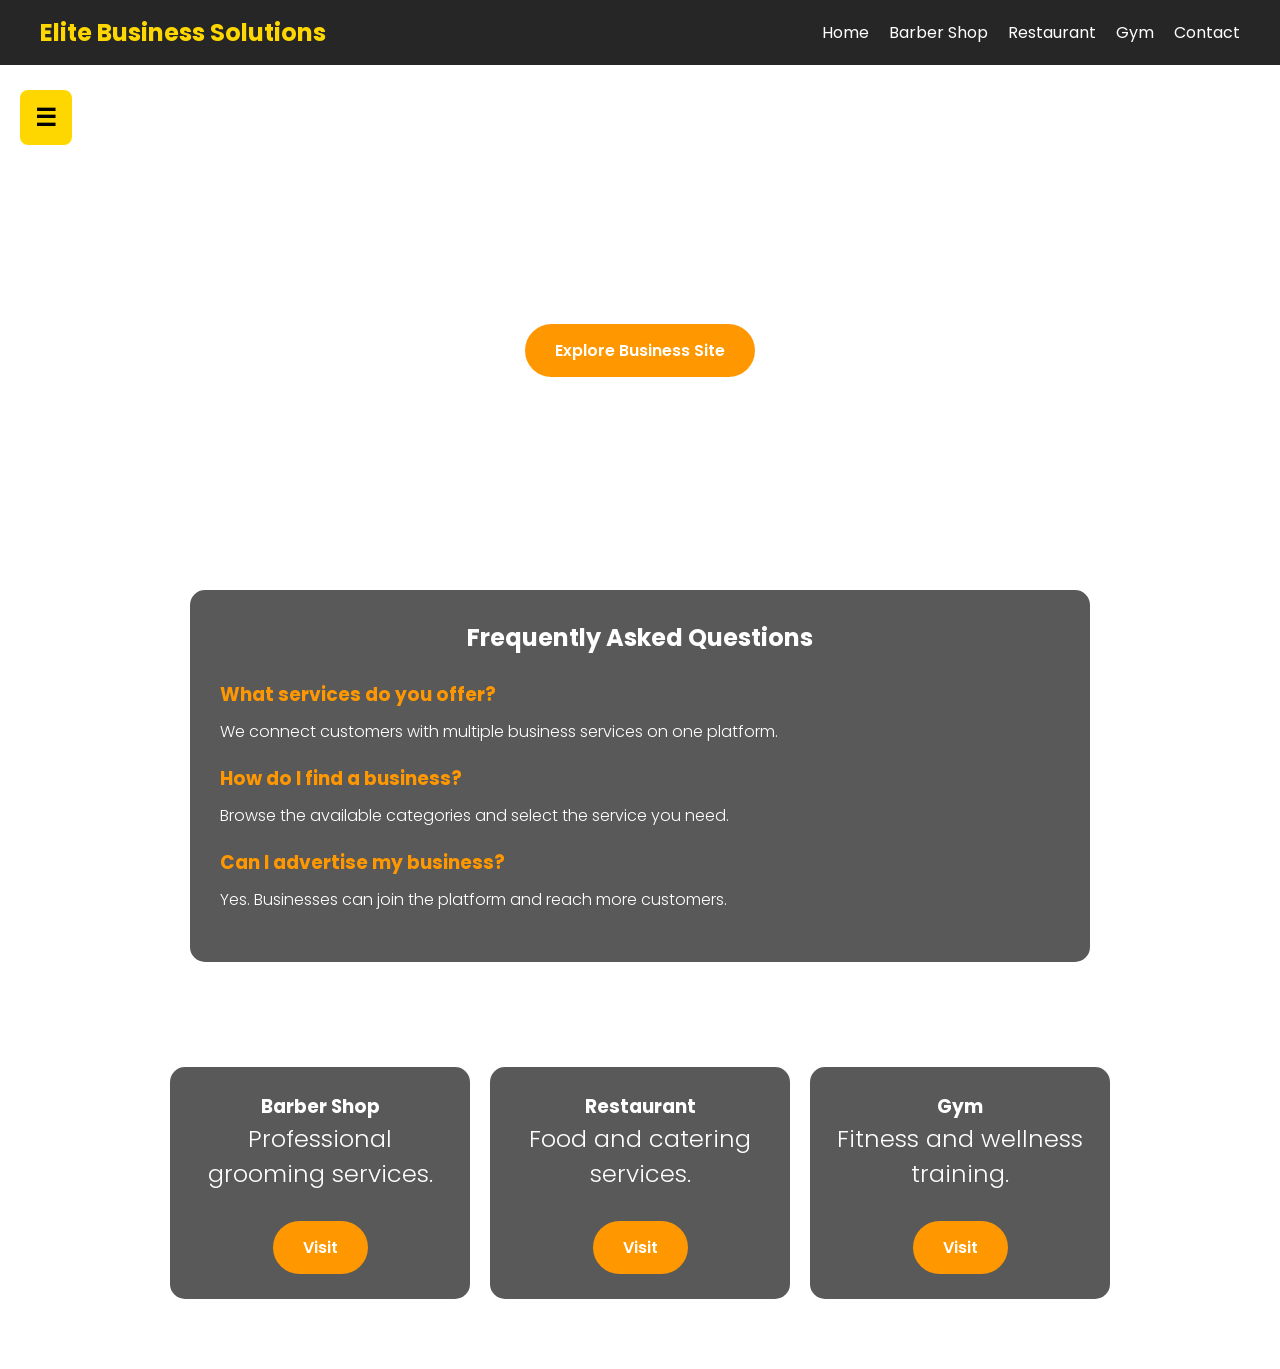
<file: index.html>
<!DOCTYPE html>
<html lang="en">
<head>
    <meta charset="UTF-8">
    <meta name="viewport" content="width=device-width, initial-scale=1.0">
    <title>Elite Business Solutions</title>

    <link rel="stylesheet" href="style.css">

    <link href="https://fonts.googleapis.com/css2?family=Poppins:wght@300;400;600;700&display=swap" rel="stylesheet">
</head>

<body>




<div class="menu-container">

    <div class="menu-btn" onclick="toggleMenu()">
        ☰
    </div>

    <div class="dropdown" id="dropdownMenu">
        <a href="index.html">Home</a>
        <a href="barbershop.html">Barber Shop</a>
        <a href="restaurant.html">Restaurant</a>
        <a href="admin.html">Admin Panel</a>
        <a href="signin.html">Customer Sign In</a>
        <a href="signup.html">Customer Sign Up</a>
        
    </div>

</div>
<header class="hero-header">
    <h1>Elite Business Solutions</h1>
    <p>Multi Business Services Platform</p>
    
      <a href="barbershop.html" class="btn">
        Explore Business Site
    </a>
    <nav class="navbar">
    <div class="logo">
        Elite Business Solutions
    </div>



    <ul class="nav-links">


        <li><a href="index.html">Home</a></li>
        <li><a href="barbershop.html">Barber Shop</a></li>
        <li><a href="restaurant.html">Restaurant</a></li>
        <li><a href="#">Gym</a></li>        
        <li><a href="#">Contact</a></li>

    </ul>
</nav>
</header>

<section class="faq-section">
    <h2>Frequently Asked Questions</h2>

    <div class="faq-item">
        <h3>What services do you offer?</h3>
        <p>We connect customers with multiple business services on one platform.</p>
    </div>

    <div class="faq-item">
        <h3>How do I find a business?</h3>
        <p>Browse the available categories and select the service you need.</p>
    </div>

    <div class="faq-item">
        <h3>Can I advertise my business?</h3>
        <p>Yes. Businesses can join the platform and reach more customers.</p>
    </div>
</section>

<section class="businesses">

    <h2>Our Business Services</h2>

    <div class="business-grid">

        <div class="business-card">
            <h3>Barber Shop</h3>
            <p>Professional grooming services.</p>
            <a href="barbershop.html" class="btn">Visit</a>
        </div>

       <div class="business-card">
    <h3>Restaurant</h3>
    <p>Food and catering services.</p>

    <a href="restaurant.html" class="btn">Visit</a>
</div> 

        <div class="business-card">
            <h3>Gym</h3>
            <p>Fitness and wellness training.</p>
            
            <a href="gym.html"class="btn">Visit</a>
        </div>

    </div>

</section>

<script>
function toggleMenu() {
    let menu = document.getElementById("dropdownMenu");

    if (menu.style.display === "block") {
        menu.style.display = "none";
    } else {
        menu.style.display = "block";
    }

    let businesses =
JSON.parse(localStorage.getItem("businesses")) || [

    {
        name: "Elite Barbershop",
        category: "Barber"
    },

    {
        name: "Taste Restaurant",
        category: "Restaurant"
    }

];
}

</script>

</body>


</html>
</file>
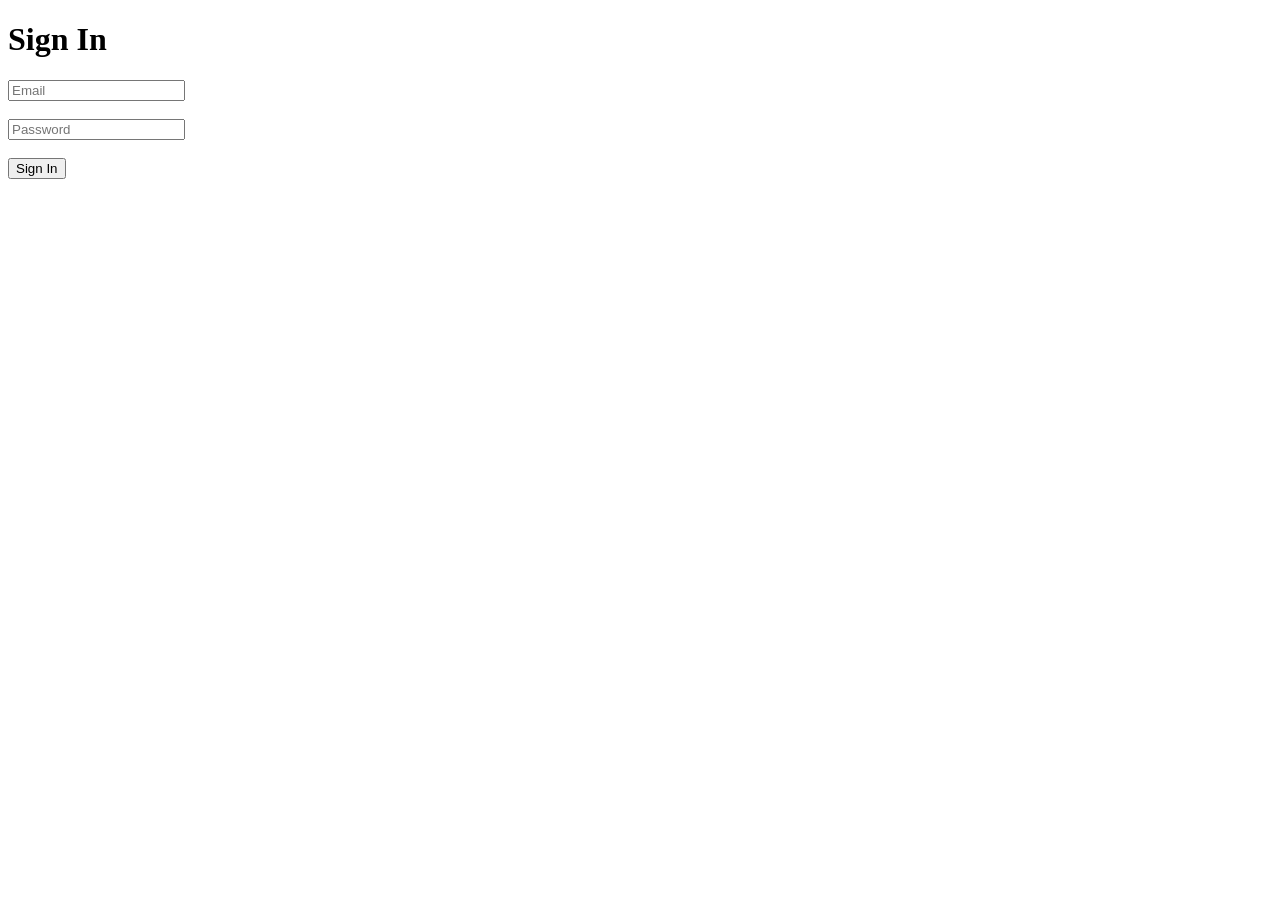
<file: admin.html>
<!DOCTYPE html>
<html lang="en">
<head>
    <meta charset="UTF-8">
    <meta name="viewport" content="width=device-width, initial-scale=1.0">
    <title>Admin Dashboard</title>

    <link rel="stylesheet" href="admin.css">
</head>
<body>
<input type="text" id="searchInput" placeholder="Search orders or businesses..." onkeyup="searchData()">
<div id="results"></div>
    <button class="logout-btn" onclick="logout()">Logout</button>

    <!-- Sidebar -->
    <div class="sidebar">
        <h2>Elite Admin</h2>

        <a href="#" onclick="showSection('dashboard')">Dashboard</a>
        <a href="#" onclick="showSection('orders')">Orders</a>
        <a href="#" onclick="showSection('bookings')">Bookings</a>
    </div>

    <!-- Main Content -->
    <div class="main">

        <!-- Dashboard -->
        <div id="dashboard" class="section">

            <h1>Admin Dashboard</h1>

            <div class="stats">

                <div class="card">
                    <h2 id="bookingCount">0</h2>
                    <p>Barber Bookings</p>
                </div>

                <div class="card">
                    <h2 id="orderCount">0</h2>
                    <p>Restaurant Orders</p>
                </div>

            </div>

            <h2>Recent Barber Bookings</h2>
            <div id="bookingList"></div>

            <h2>Recent Restaurant Orders</h2>
            <div id="orderList"></div>

        </div>

        <!-- Orders Section -->
        <div id="orders" class="section" style="display:none;">
            <h2>Restaurant Orders</h2>
            <div id="ordersList"></div>
        </div>

        <!-- Bookings Section -->
        <div id="bookings" class="section" style="display:none;">
            <h2>Barber Bookings</h2>
            <div id="bookingsList"></div>
        </div>

    </div>

    <script>

        function loadData() {

            let bookings =
                JSON.parse(localStorage.getItem("barberBookings")) || [];

            let orders =
                JSON.parse(localStorage.getItem("restaurantOrders")) || [];

            // Counts
            document.getElementById("bookingCount").textContent =
                bookings.length;

            document.getElementById("orderCount").textContent =
                orders.length;

            // Recent Bookings
            let bookingList =
                document.getElementById("bookingList");

            bookingList.innerHTML = "";

            bookings.forEach(booking => {

                bookingList.innerHTML += `
                    <div class="card">
                        <p><b>Name:</b> ${booking.name}</p>
                        <p><b>Date:</b> ${booking.date}</p>
                    </div>
                `;

            });

            // Recent Orders
            let orderList =
                document.getElementById("orderList");

            orderList.innerHTML = "";

            orders.forEach(order => {

                orderList.innerHTML += `
                    <div class="card">
                        <p><b>Name:</b> ${order.name}</p>
                        <p><b>Food:</b> ${order.food}</p>
                    </div>
                `;

            });

            // Orders Page
            let ordersDiv =
                document.getElementById("ordersList");

            ordersDiv.innerHTML = orders.map(order => `
                <div class="card">
                    <p><b>Name:</b> ${order.name}</p>
                    <p><b>Food:</b> ${order.food}</p>
                    <p><b>Quantity:</b> ${order.quantity}</p>
                    <p><b>Time:</b> ${order.time}</p>
                </div>
            `).join("");

            // Bookings Page
            let bookingsDiv =
                document.getElementById("bookingsList");

            bookingsDiv.innerHTML = bookings.map(booking => `
                <div class="card">
                    <p><b>Name:</b> ${booking.name}</p>
                    <p><b>Service:</b> ${booking.service}</p>
                    <p><b>Date:</b> ${booking.date}</p>
                    <p><b>Time:</b> ${booking.time}</p>
                </div>
            `).join("");

        }

        function showSection(sectionId) {

            let sections =
                document.querySelectorAll(".section");

            sections.forEach(section => {
                section.style.display = "none";
            });

            document.getElementById(sectionId).style.display =
                "block";

        }

        function logout() {

            localStorage.removeItem("loggedIn");

            window.location.href = "signin.html";

        }

        // Protect page
        if (localStorage.getItem("loggedIn") !== "true") {

            alert("Please sign in first!");

            window.location.href = "signin.html";

        }

        loadData();


function searchData() {
    let input = document.getElementById("searchInput").value.toLowerCase();

    // Example: get orders from localStorage
    let orders = JSON.parse(localStorage.getItem("restaurantOrders")) || [];

    // Filter results
    let results = orders.filter(item => {
        return JSON.stringify(item).toLowerCase().includes(input);
    });

    displayResults(results);
}

function displayResults(data) {
    let container = document.getElementById("results");

    container.innerHTML = "";

    if (data.length === 0) {
        container.innerHTML = "<p>No results found</p>";
        return;
    }

    data.forEach(item => {
        let div = document.createElement("div");
        div.style.border = "1px solid #ccc";
        div.style.padding = "10px";
        div.style.margin = "5px 0";

        div.innerHTML = `
            <strong>Name:</strong> ${item.name || "N/A"} <br>
            <strong>Details:</strong> ${JSON.stringify(item)}
        `;

        container.appendChild(div);
    });
}


    </script>

</body>
</html>
</file>
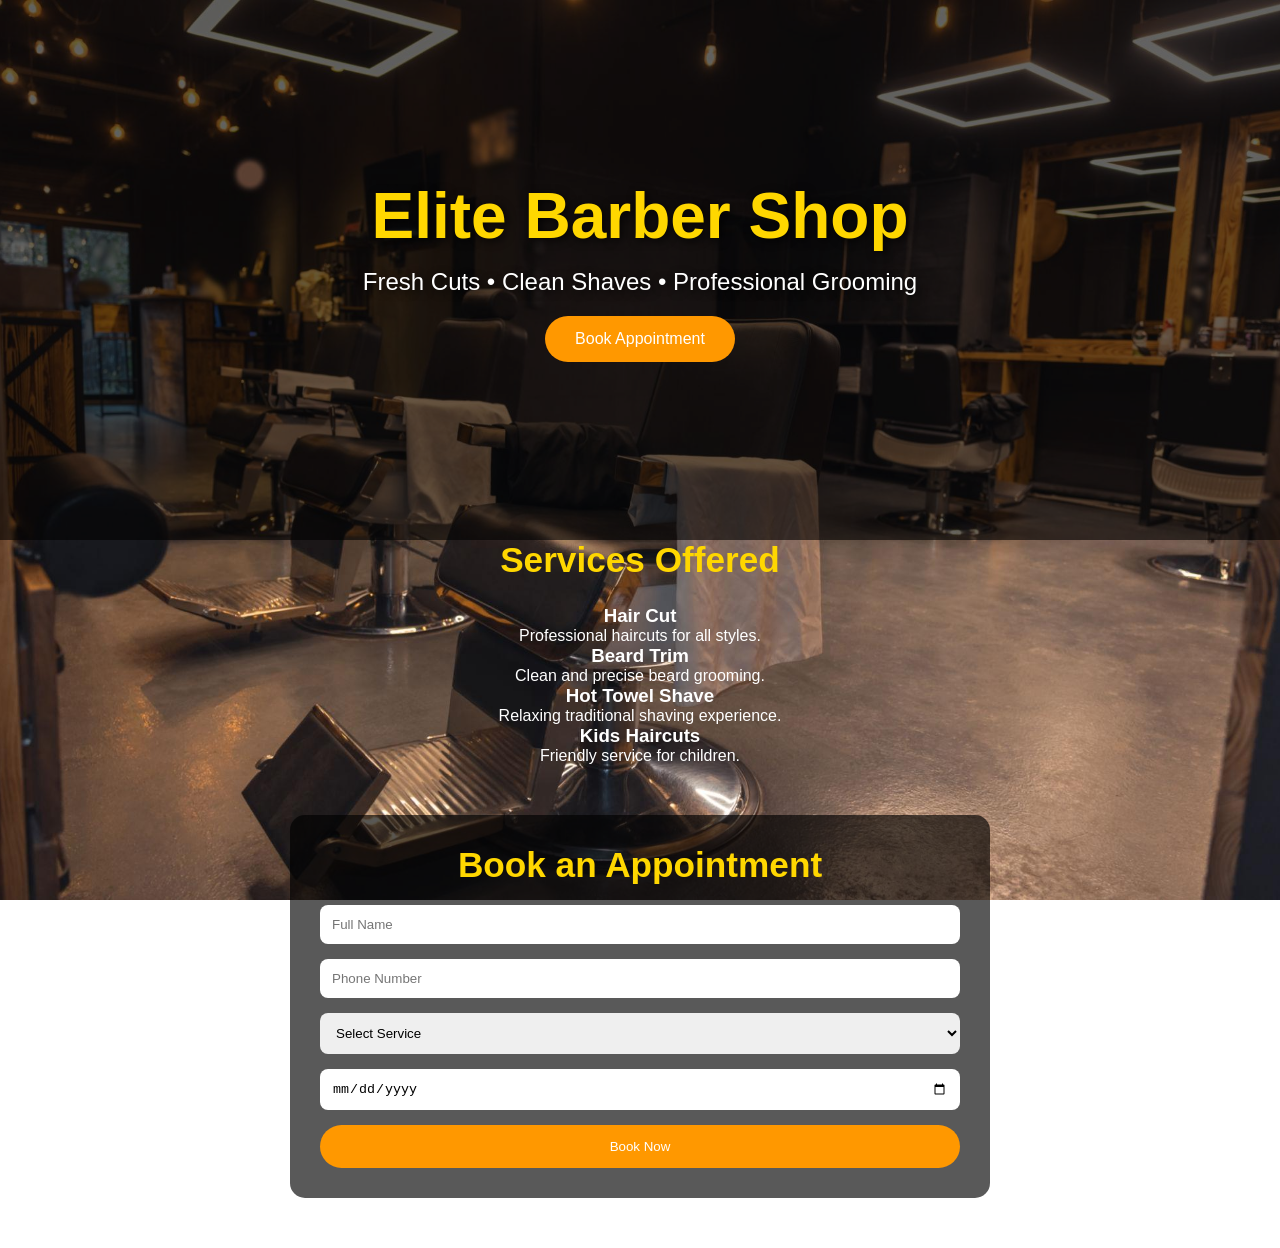
<file: barbershop.html>
<!DOCTYPE html>
<html lang="en">
<head>
    <meta charset="UTF-8">
    <meta name="viewport" content="width=device-width, initial-scale=1.0">
    <title>Elite Barber Shop</title>
    <link rel="stylesheet" href="barbershop.css">
</head>
<body>

    <header class="hero-header">
        <h1>Elite Barber Shop</h1>
        <p>Fresh Cuts • Clean Shaves • Professional Grooming</p>

        <a href="#booking" class="btn">Book Appointment</a>
    </header>

    <section class="services-section">
        <h2>Services Offered</h2>

        <div class="service-card">
            <h3>Hair Cut</h3>
            <p>Professional haircuts for all styles.</p>
        </div>

        <div class="service-card">
            <h3>Beard Trim</h3>
            <p>Clean and precise beard grooming.</p>
        </div>

        <div class="service-card">
            <h3>Hot Towel Shave</h3>
            <p>Relaxing traditional shaving experience.</p>
        </div>

        <div class="service-card">
            <h3>Kids Haircuts</h3>
            <p>Friendly service for children.</p>
        </div>
    </section>

    <section id="booking" class="booking-section">
        <h2>Book an Appointment</h2>

       <form onsubmit="bookAppointment(event)">

    <input type="text" id="name" placeholder="Full Name" required>

    <input type="tel" id="phone" placeholder="Phone Number" required>

    <select id="service" required>
        <option value="">Select Service</option>
        <option>Fade Cut</option>
        <option>Beard Trim</option>
        <option>Haircut</option>
    </select>

    <input type="date" id="date" required>

    <button type="submit" class="btn">Book Now</button>

</form> 
    </section>

<script>
function bookAppointment(event) {
    event.preventDefault();

    let name = document.getElementById("name").value;
    let phone = document.getElementById("phone").value;
    let service = document.getElementById("service").value;
    let date = document.getElementById("date").value;

    let booking = {
        name: name,
        phone: phone,
        service: service,
        date: date,
        time: new Date().toLocaleString()
    };

    console.log("Booking created:", booking); // DEBUG check

    let bookings = JSON.parse(localStorage.getItem("barberBookings")) || [];

    bookings.push(booking);

    localStorage.setItem("barberBookings", JSON.stringify(bookings));

    alert("Booking saved successfully!");
}
</script>
</body>
</html>
</file>
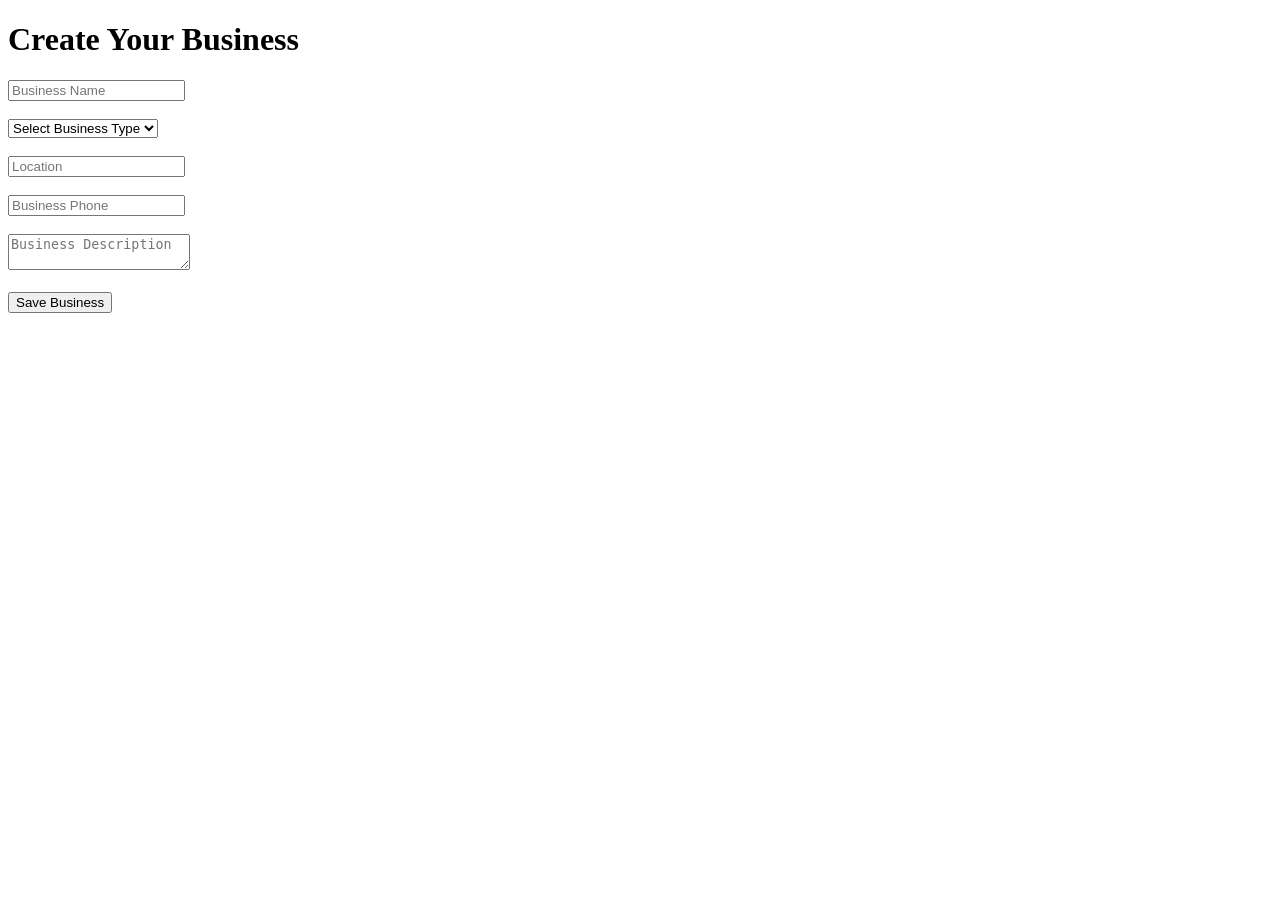
<file: business-profile.html>
<!DOCTYPE html>
<html>
<head>
    <title>Create Business</title>
</head>
<body>

<h1>Create Your Business</h1>

<form onsubmit="saveBusiness(event)">

    <input type="text" id="businessName"
           placeholder="Business Name" required>

    <br><br>

    <select id="businessType" required>
        <option value="">Select Business Type</option>
        <option>Barber Shop</option>
        <option>Restaurant</option>
        <option>Salon</option>
        <option>Car Wash</option>
    </select>

    <br><br>

    <input type="text" id="location"
           placeholder="Location" required>

    <br><br>

    <input type="tel" id="phone"
           placeholder="Business Phone" required>

    <br><br>

    <textarea id="description"
              placeholder="Business Description"></textarea>

    <br><br>

    <button type="submit">
        Save Business
    </button>

</form>

<script>
    function saveBusiness(event) {

    event.preventDefault();

    let business = {
        businessName:
            document.getElementById("businessName").value,

        businessType:
            document.getElementById("businessType").value,

        location:
            document.getElementById("location").value,

        phone:
            document.getElementById("phone").value,

        description:
            document.getElementById("description").value
    };
    let businesses =
        JSON.parse(localStorage.getItem("businesses")) || [];

    businesses.push(business);

    localStorage.setItem(
        "businesses",
        JSON.stringify(businesses)
    );

    alert("Business saved successfully!");

    window.location.href = "admin.html";
}
</script>

</body>
</html>
</file>
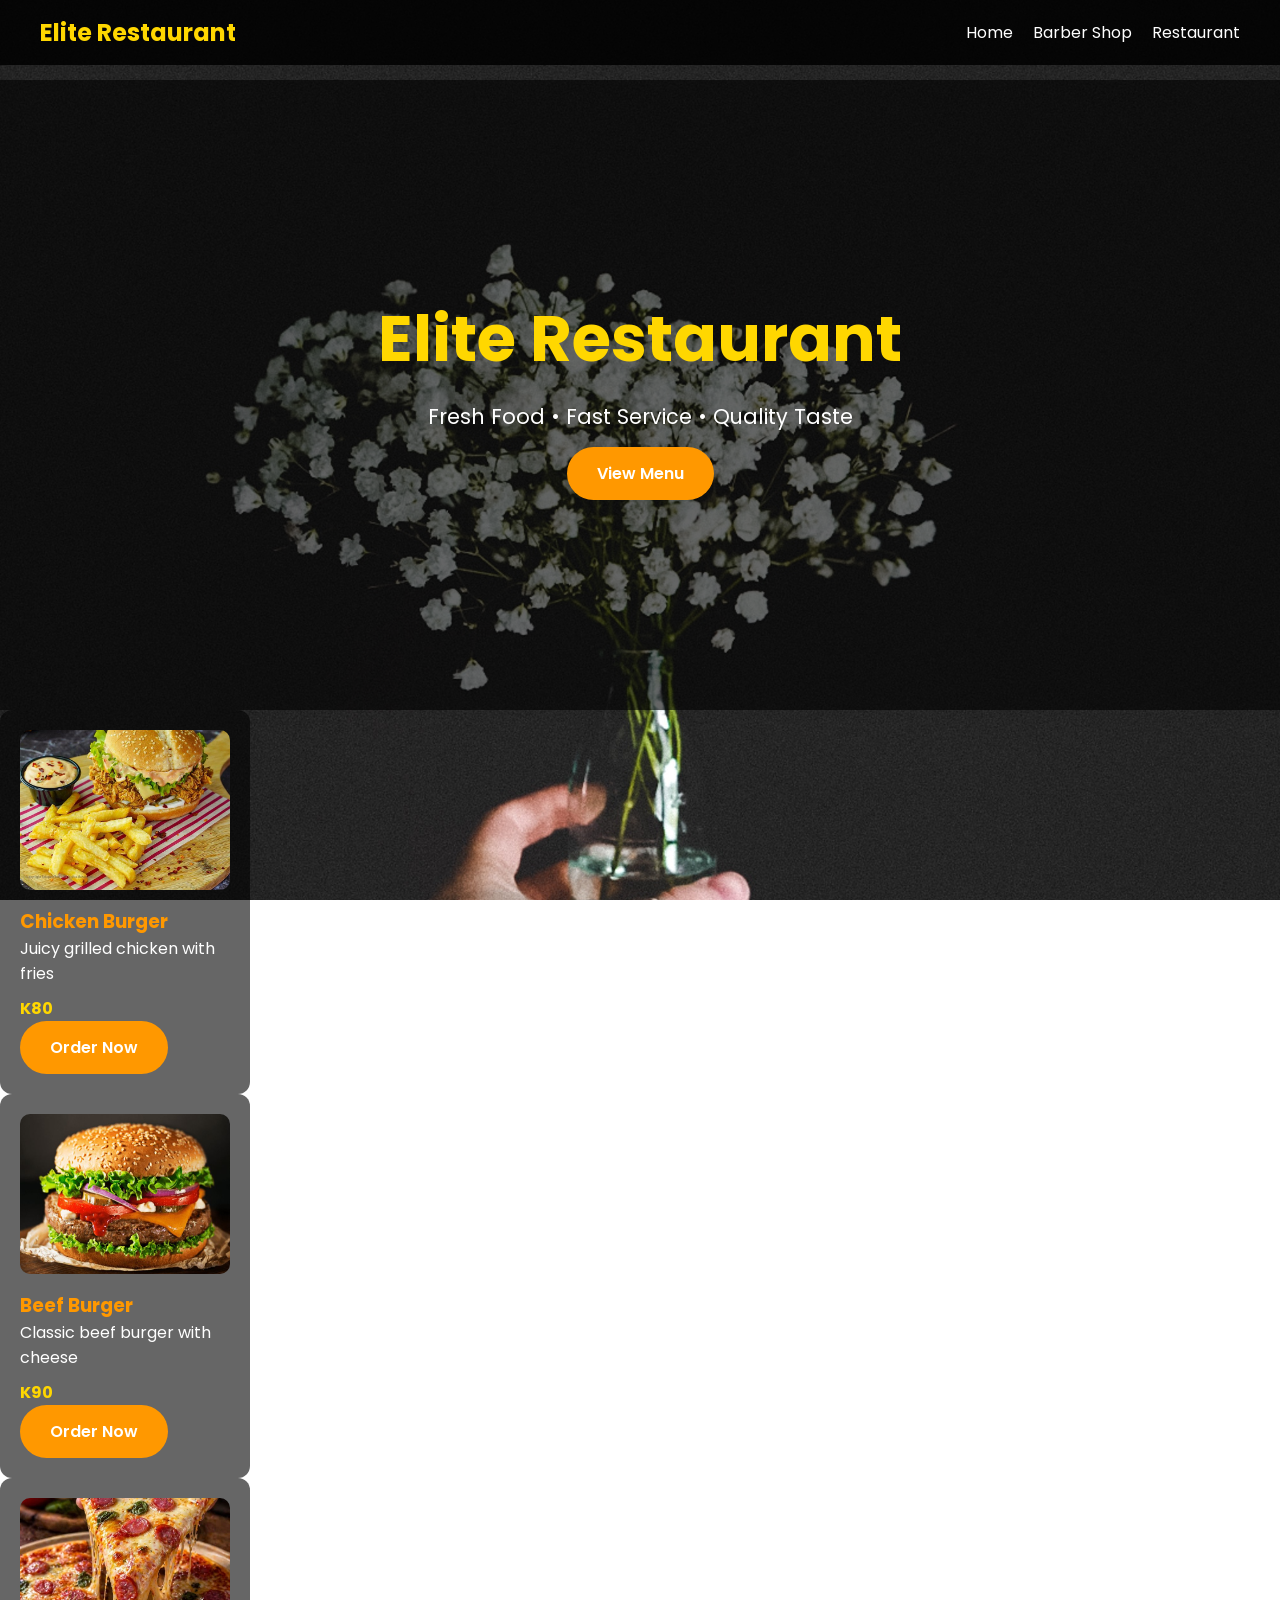
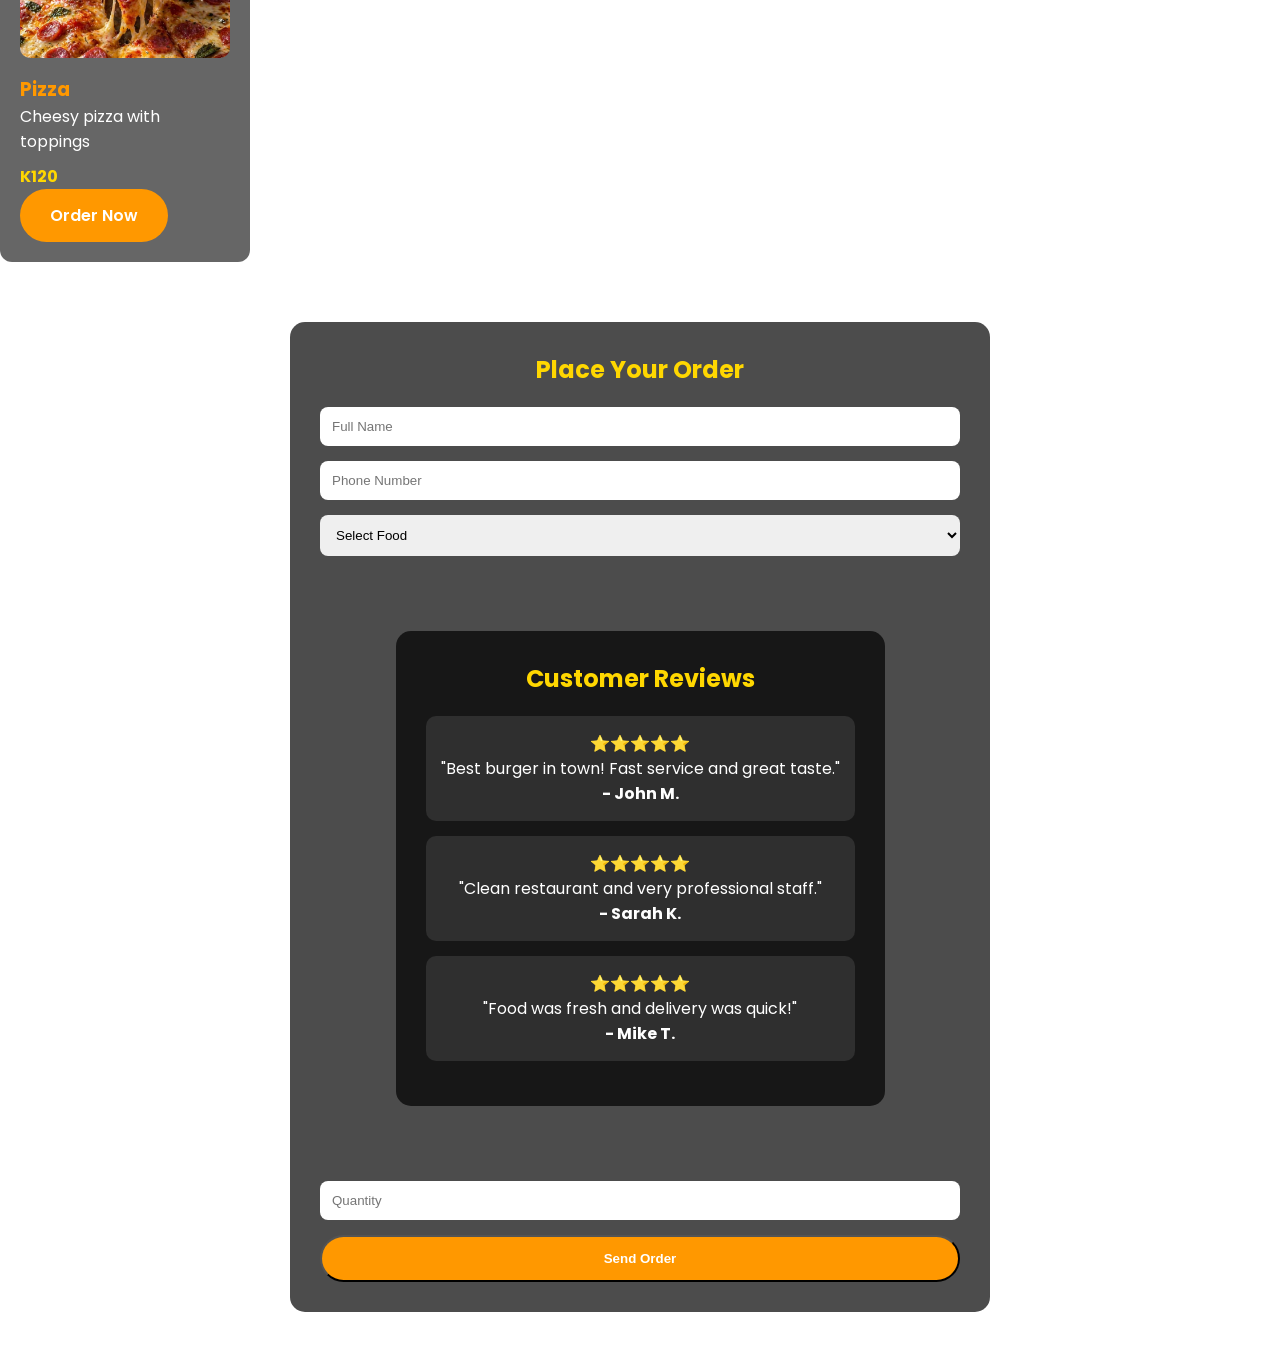
<file: restaurant.html>
<!DOCTYPE html>
<html lang="en">
<head>
    <meta charset="UTF-8">
    <meta name="viewport" content="width=device-width, initial-scale=1.0">
    <title>Elite Restaurant</title>

    <link rel="stylesheet" href="restaurant.css">

    <link href="https://fonts.googleapis.com/css2?family=Poppins:wght@300;400;600;700&display=swap" rel="stylesheet">
</head>

<body>

<nav class="navbar">
    <div class="logo">Elite Restaurant</div>

    <ul class="nav-links">
        <li><a href="index.html">Home</a></li>
        <li><a href="barbershop.html">Barber Shop</a></li>
        <li><a href="restaurant.html">Restaurant</a></li>
    </ul>
</nav>


    <header class="hero">
        <h1>Elite Restaurant</h1>
        <p>Fresh Food • Fast Service • Quality Taste</p>

        <a href="#menu" class="btn">View Menu</a>
    </header>

<body>

<div class="menu-card">
    <img src="images/chicken burger.jpg.jpg" alt="Chicken Burger">
    <h3>Chicken Burger</h3>
    <p>Juicy grilled chicken with fries</p>
    <span>K80</span>

     <a href="#order" class="btn">Order Now</a>
</div>

<div class="menu-card">
    <img src="images/beef-burger.jpg.jpg" alt="Beef Burger">
    <h3>Beef Burger</h3>
    <p>Classic beef burger with cheese</p>
    <span>K90</span>
    <a href="#order" class="btn">Order Now</a>
</div>

<div class="menu-card">
    <img src="images/pizza.jpg.jpg" alt="Pizza">
    <h3>Pizza</h3>
    <p>Cheesy pizza with toppings</p>
    <span>K120</span>
    <a href="#order" class="btn">Order Now</a>
</div>

<section id="order" class="order-section">
    <h2>Place Your Order</h2>

    <form onsubmit="sendToWhatsApp(event)">
        <input type="text" id="name" placeholder="Full Name" required>
        <input type="tel" id="phone" placeholder="Phone Number" required>

        <select id="food" required>
            <option value="">Select Food</option>
            <option>Chicken Burger</option>
            <option>Beef Burger</option>
            <option>Pizza</option>
        </select>

<section class="reviews-section">
    <h2>Customer Reviews</h2>

    <div class="review-card">
        ⭐⭐⭐⭐⭐
        <p>"Best burger in town! Fast service and great taste."</p>
        <h4>- John M.</h4>
    </div>

    <div class="review-card">
        ⭐⭐⭐⭐⭐
        <p>"Clean restaurant and very professional staff."</p>
        <h4>- Sarah K.</h4>
    </div>

    <div class="review-card">
        ⭐⭐⭐⭐⭐
        <p>"Food was fresh and delivery was quick!"</p>
        <h4>- Mike T.</h4>
    </div>
</section>

        <input type="number" id="quantity" placeholder="Quantity" required>

        <button type="submit" class="btn">Send Order</button>
    </form>
</section>

<script>
function sendToWhatsApp(event) {
    event.preventDefault();

    let name = document.getElementById("name").value;
    let phone = document.getElementById("phone").value;
    let food = document.getElementById("food").value;
    let quantity = document.getElementById("quantity").value;

    let message = `Hello, I want to order:%0A
Name: ${name}%0A
Phone: ${phone}%0A
Food: ${food}%0A
Quantity: ${quantity}`;

    let whatsappNumber = "260XXXXXXXXX"; // CHANGE THIS to your number

    let url = `https://wa.me/${whatsappNumber}?text=${message}`;

    window.open(url, "_blank");
}
</script>

<script>
function sendToWhatsApp(event) {
    event.preventDefault();

    let name = document.getElementById("name").value;
    let phone = document.getElementById("phone").value;
    let food = document.getElementById("food").value;
    let quantity = document.getElementById("quantity").value;

    let order = {
        name: name,
        phone: phone,
        food: food,
        quantity: quantity,
        time: new Date().toLocaleString()
    };

    // Save to local storage (SIMULATED DATABASE)
    let orders = JSON.parse(localStorage.getItem("restaurantOrders")) || [];
    orders.push(order);
    localStorage.setItem("restaurantOrders", JSON.stringify(orders));

    let message = `Hello, I want to order:%0A
Name: ${name}%0A
Phone: ${phone}%0A
Food: ${food}%0A
Quantity: ${quantity}`;

    let whatsappNumber = "260971141003";
    let url = `https://wa.me/${whatsappNumber}?text=${message}`;

    window.open(url, "_blank");
}
</script>

</body>
</html>
</file>
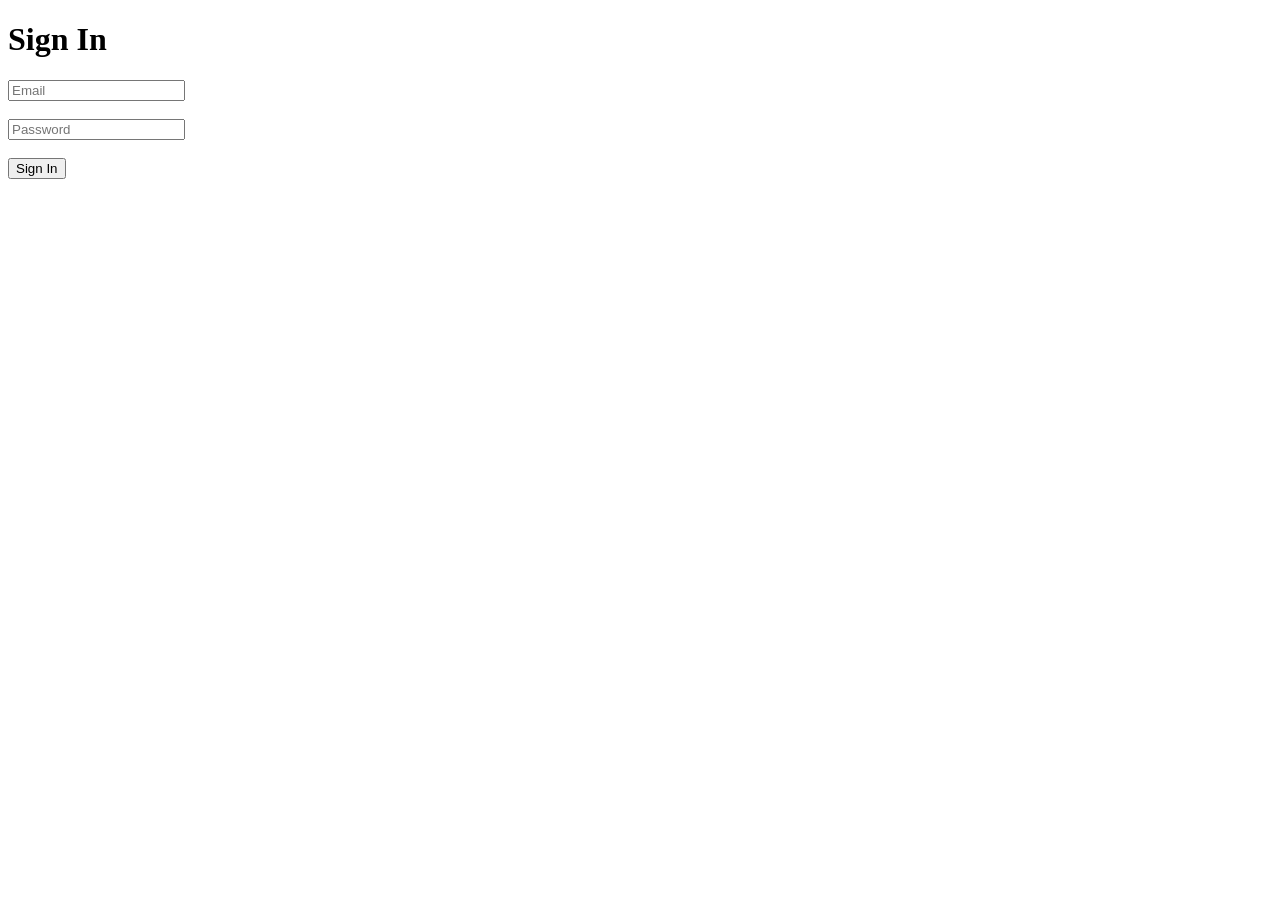
<file: signin.html>
<!DOCTYPE html>
<html>
<head>
    <title>Sign In</title>
</head>
<body>
    <h1>Sign In</h1>
<form onsubmit="signIn(event)">
    <input type="email" id="email" placeholder="Email" required><br><br>

    <input type="password" id="password" placeholder="Password" required><br><br>

    <button type="submit">Sign In</button>
</form>

<script>
function signIn(event) {
    event.preventDefault();

    let email = document.getElementById("email").value;
    let password = document.getElementById("password").value;

    let user = JSON.parse(localStorage.getItem("user"));

  if (
    user &&
    email === user.email &&
    password === user.password
) {
    localStorage.setItem("loggedIn", "true");

    alert("Login successful!");

    window.location.href = "admin.html";
}  
}
</script>

</body>
</html>
</file>
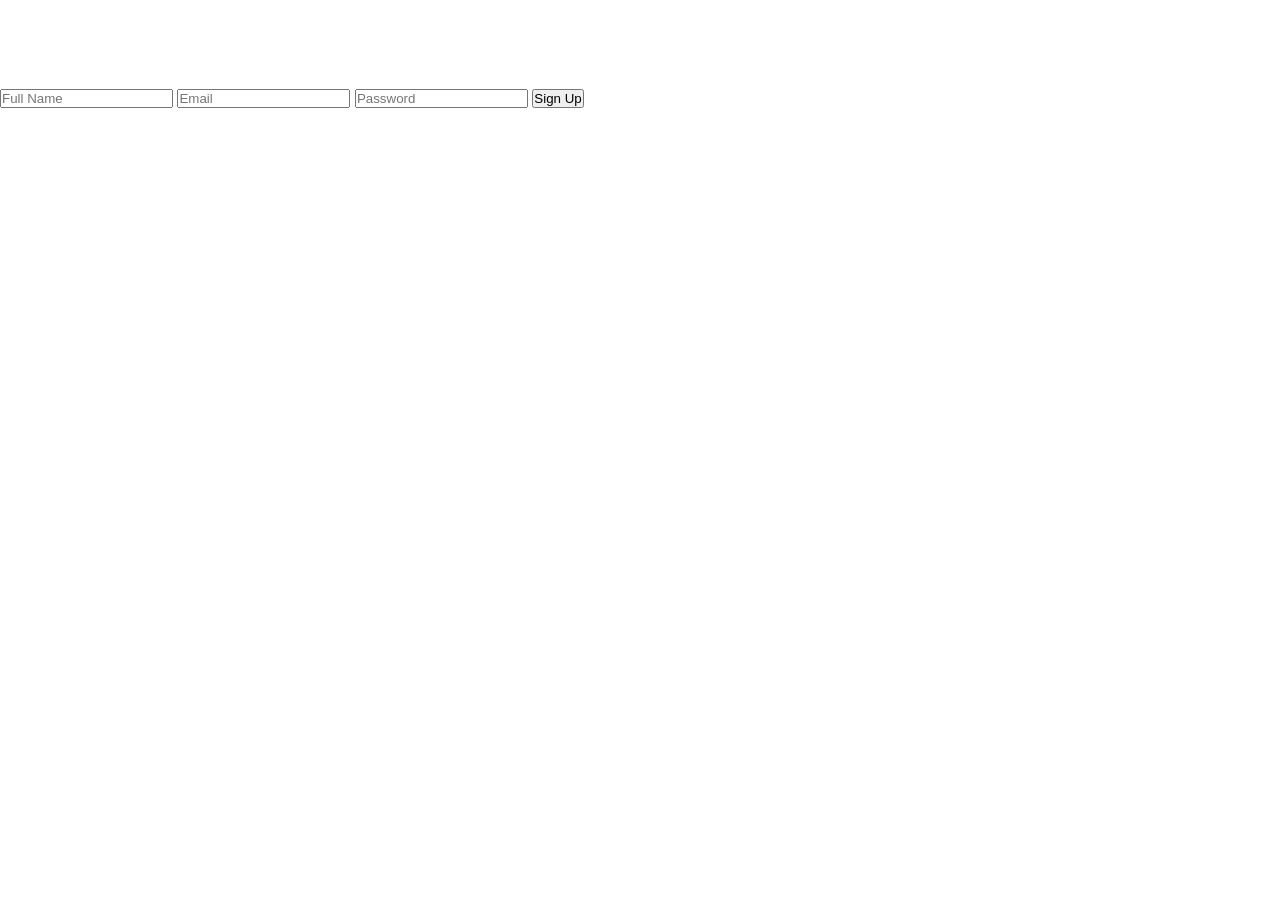
<file: signup.html>
<!DOCTYPE html>
<html>
<head>
    <title>Sign Up</title>
    <link rel="stylesheet" href="style.css">
</head>
<body>

<h1>Create Account</h1>

<form onsubmit="signUp(event)">
    <input type="text" id="name" placeholder="Full Name" required>
    <input type="email" id="email" placeholder="Email" required>
    <input type="password" id="password" placeholder="Password" required>

    <button type="submit">Sign Up</button>
</form>

<script>
function signUp(event) {
    event.preventDefault();

    let user = {
        name: document.getElementById("name").value,
        email: document.getElementById("email").value,
        password: document.getElementById("password").value
    };

    localStorage.setItem("user", JSON.stringify(user));

    alert("Account created successfully!");
    window.location.href = "business-profile.html";
}
</script>

</body>
</html>
</file>
<file: style.css>
/* RESET */

* {
    margin: 0;
    padding: 0;
    box-sizing: border-box;
}

/* BODY */

body {
    font-family: 'Poppins', sans-serif;
    min-height: 100vh;

    animation: slideshow 20s infinite;

    background-size: cover;
    background-position: center;
    background-repeat: no-repeat;

    color: white;
}
/* BACKGROUND IMAGE SLIDESHOW */

@keyframes slideshow {

    0%, 20% {
        background-image: url("images/business1.jpg");
    }

    25%, 45% {
        background-image: url("images/business2.jpg");
    }

    50%, 70% {
        background-image: url("images/business3.jpg");
    }

    75%, 100% {
        background-image: url("images/business4.jpg");
    }
}

/* CONTENT BOX */

.overlay {
    background: rgba(0, 0, 0, 0.65);
    padding: 50px;
    border-radius: 15px;
    text-align: center;
    color: white;
    max-width: 700px;
}

/* TITLE */

h1 {
    font-size: 4rem;
    margin-bottom: 15px;
    font-weight: 700;
}

/* SUBTITLE */

p {
    font-size: 1.5rem;
    margin-bottom: 30px;
    font-weight: 300;
}
/* BUTTON */

.btn {
    display: inline-block;
    padding: 14px 30px;
    background: #ff9800;
    color: white;
    text-decoration: none;
    border-radius: 30px;
    font-weight: 600;
    transition: 0.3s;
}

.btn:hover {
    transform: scale(1.05);
}

/* HERO SECTION */

.hero-header {
    min-height: 60vh;
    display: flex;
    flex-direction: column;
    justify-content: center;
    align-items: center;
    text-align: center;
}

.hero-header h1 {
    font-size: 4rem;
    margin-bottom: 10px;
}

.hero-header p {
    font-size: 1.5rem;
    margin-bottom: 20px;
}

/* BUTTON */

.btn {
    display: inline-block;
    padding: 14px 30px;
    background: #ff9800;
    color: white;
    text-decoration: none;
    border-radius: 30px;
    font-weight: 600;
    transition: 0.3s;
}

.btn:hover {
    transform: scale(1.05);
}

/* NAVIGATION */

.navbar {
    position: fixed;
    top: 0;
    left: 0;
    width: 100%;
    z-index: 1000;

    background: rgba(0,0,0,0.85);
    display: flex;
    justify-content: space-between;
    align-items: center;
    padding: 15px 40px;
}
.logo {
    color: #FFD700;
    font-size: 1.5rem;
    font-weight: bold;
}

.nav-links {
    list-style: none;
    display: flex;
    gap: 20px;
}

.nav-links a {
    color: white;
    text-decoration: none;
}

.nav-links a:hover {
    color: #FFD700;
}
/* FAQ SECTION */

.faq-section {
    max-width: 900px;
    margin: 50px auto;
    padding: 30px;
    background: rgba(0, 0, 0, 0.65);
    border-radius: 15px;
}

.faq-section h2 {
    text-align: center;
    margin-bottom: 25px;
}

.faq-item {
    margin-bottom: 20px;
}

.faq-item h3 {
    color: #ff9800;
    margin-bottom: 10px;
}

.faq-item p {
    font-size: 1rem;
    margin-bottom: 0;
}
.businesses {
    max-width: 1200px;
    margin: 50px auto;
    padding: 20px;
    text-align: center;
}

.business-grid {
    display: flex;
    gap: 20px;
    justify-content: center;
    flex-wrap: wrap;
}

.business-card {
    background: rgba(0,0,0,0.65);
    width: 300px;
    padding: 25px;
    border-radius: 15px;
}
/* MENU BUTTON */
.menu-container {
    position: absolute;
    top: 90px; /* pushes it below Elite Business Solutions */
    left: 20px;
    z-index: 9999;
}

/* 3 LINES BUTTON */
.menu-btn {
    background: gold;
    color: black;
    font-size: 24px;
    font-weight: bold;
    padding: 10px 15px;
    border-radius: 8px;
    cursor: pointer;
}

/* DROPDOWN MENU */
.dropdown {
    display: none;
    position: absolute;
    top: 50px;
    left: 0;

    background: rgba(0, 0, 0, 0.95);
    border-radius: 10px;
    min-width: 220px;

    box-shadow: 0 4px 15px rgba(0,0,0,0.3);
}

.dropdown a {
    display: block;
    padding: 12px 15px;
    color: white;
    text-decoration: none;
    border-bottom: 1px solid rgba(255,255,255,0.1);
}

.dropdown a:last-child {
    border-bottom: none;
}

.dropdown a:hover {
    background: gold;
    color: black;
}

.stats{
    display:flex;
    justify-content:center;
    gap:20px;
    margin:20px;
    flex-wrap:wrap;
}

.stats .card{
    background:white;
    padding:20px;
    border-radius:12px;
    width:220px;
    text-align:center;
    box-shadow:0 4px 10px rgba(0,0,0,0.2);
}

.stats h2{
    font-size:32px;
    color:#0077ff;
}

.logout-btn{
    position: absolute;
    top: 20px;
    right: 20px;
    padding: 10px 20px;
    border: none;
    border-radius: 8px;
    cursor: pointer;
}
</file>
<file: admin.css>
body {
    margin: 0;
    font-family: Poppins, sans-serif;
    display: flex;
}

.sidebar {
    width: 250px;
    height: 100vh;
    background: #111;
    color: white;
    padding: 20px;
}

.sidebar a {
    display: block;
    color: white;
    text-decoration: none;
    margin: 15px 0;
}

.sidebar a:hover {
    color: #FFD700;
}

.main {
    padding: 40px;
    flex: 1;
}

.section {
    animation: fadeIn 0.4s ease-in-out;
}

@keyframes fadeIn {
    from {
        opacity: 0;
        transform: translateY(10px);
    }
    to {
        opacity: 1;
        transform: translateY(0);
    }
}
</file>
<file: barbershop.css>
/* RESET */

* {
    margin: 0;
    padding: 0;
    box-sizing: border-box;
}

/* BODY */

body {
    font-family: Poppins, sans-serif;
    color: white;
    text-align: center;

    background-image: url("images/barbershophome.jpg");
    background-size: cover;
    background-position: center;
    background-attachment: fixed;
}
/* HERO */

.hero-header {
    min-height: 60vh;

    display: flex;
    flex-direction: column;
    justify-content: center;
    align-items: center;

    text-align: center;

    background: rgba(0, 0, 0, 0.6);
}

.hero-header h1 {
    font-size: 4rem;
    color: #FFD700; /* Gold */
    text-shadow: 2px 2px 10px rgba(0,0,0,0.8);
    margin-bottom: 15px;
}

.hero-header p {
    font-size: 1.5rem;
    color: #FFFFFF;
    text-shadow: 2px 2px 8px rgba(0,0,0,0.8);
    margin-bottom: 20px;
}

/* BUTTON */

.btn {
    display: inline-block;
    padding: 14px 30px;
    background: #ff9800;
    color: white;
    text-decoration: none;
    border: none;
    border-radius: 30px;
    cursor: pointer;
}

.services-section h2,
.booking-section h2 {
    color: #FFD700;
    font-size: 2.2rem;
    margin-bottom: 25px;
    text-align: center;
}
/* BOOKING */

.booking-section {
    max-width: 700px;
    margin: 50px auto;
    padding: 30px;

    background: rgba(0,0,0,0.65);
    border-radius: 15px;

    text-align: center;
}

.booking-section h2 {
    margin-bottom: 20px;
}

.booking-section form {
    display: flex;
    flex-direction: column;
    gap: 15px;
}

.booking-section input,
.booking-section select {
    padding: 12px;
    border: none;
    border-radius: 8px;

    .service-card {
    background: rgba(0,0,0,0.75);
    padding: 20px;
    margin: 15px;
    border-radius: 10px;
}

.service-card h3 {
    color: #FFD700;
    margin-bottom: 10px;
}

.service-card p {
    color: #FFFFFF;
}
}
</file>
<file: restaurant.css>
/* RESET */
* {
    margin: 0;
    padding: 0;
    box-sizing: border-box;
}

/* BODY */
body {
    font-family: 'Poppins', sans-serif;

    background-image: url("images/restaurant.jpg");
    background-size: cover;
    background-position: center;
    background-attachment: fixed;

    color: white;
}
.hero {
    height: 70vh;

    display: flex;
    flex-direction: column;
    justify-content: center;
    align-items: center;

    text-align: center;

    background: rgba(0,0,0,0.6);
}

.hero h1 {
    font-size: 4rem;
    color: #FFD700;
}

.hero p {
    font-size: 1.3rem;
    margin: 15px 0;
}

.btn {
    display: inline-block;
    padding: 14px 30px;
    background: #ff9800;
    color: white;
    text-decoration: none;
    border-radius: 30px;
    font-weight: 600;
    transition: 0.3s;
}

.btn:hover {
    transform: scale(1.05);
}

.menu-section {
    padding: 60px 20px;
    text-align: center;
    background: rgba(0,0,0,0.7);
}

.menu-section h2 {
    font-size: 2.5rem;
    margin-bottom: 30px;
    color: #FFD700;
}

.menu-grid {
    display: flex;
    justify-content: center;
    gap: 20px;
    flex-wrap: wrap;
}

.menu-card {
    background: rgba(0,0,0,0.6);
    padding: 20px;
    width: 250px;
    border-radius: 12px;
}

.menu-card h3 {
    color: #ff9800;
}

.menu-card span {
    display: block;
    margin-top: 10px;
    font-weight: bold;
    color: #FFD700;
}

/* NAVBAR */

.navbar {
    position: fixed;
    top: 0;
    left: 0;
    width: 100%;

    display: flex;
    justify-content: space-between;
    align-items: center;

    padding: 15px 40px;
    background: rgba(0,0,0,0.85);
    z-index: 1000;
}

.logo {
    color: #FFD700;
    font-size: 1.5rem;
    font-weight: bold;
}

.nav-links {
    list-style: none;
    display: flex;
    gap: 20px;
}

.nav-links a {
    color: white;
    text-decoration: none;
}

.nav-links a:hover {
    color: #FFD700;
}
body {
    padding-top: 80px;
}

.order-section {
    max-width: 700px;
    margin: 60px auto;
    padding: 30px;

    background: rgba(0,0,0,0.7);
    border-radius: 15px;

    text-align: center;
}

.order-section h2 {
    color: #FFD700;
    margin-bottom: 20px;
}

.order-section form {
    display: flex;
    flex-direction: column;
    gap: 15px;
}

.order-section input,
.order-section select {
    padding: 12px;
    border-radius: 8px;
    border: none;
}

.order-section button {
    cursor: pointer;
}

.menu-card img {
    width: 100%;
    height: 160px;
    object-fit: cover;
    border-radius: 10px;
    margin-bottom: 10px;
}
.reviews-section {
    max-width: 900px;
    margin: 60px auto;
    padding: 30px;
    text-align: center;
    background: rgba(0,0,0,0.7);
    border-radius: 15px;
}

.review-card {
    background: rgba(255,255,255,0.1);
    margin: 15px 0;
    padding: 15px;
    border-radius: 10px;
}
</file>
